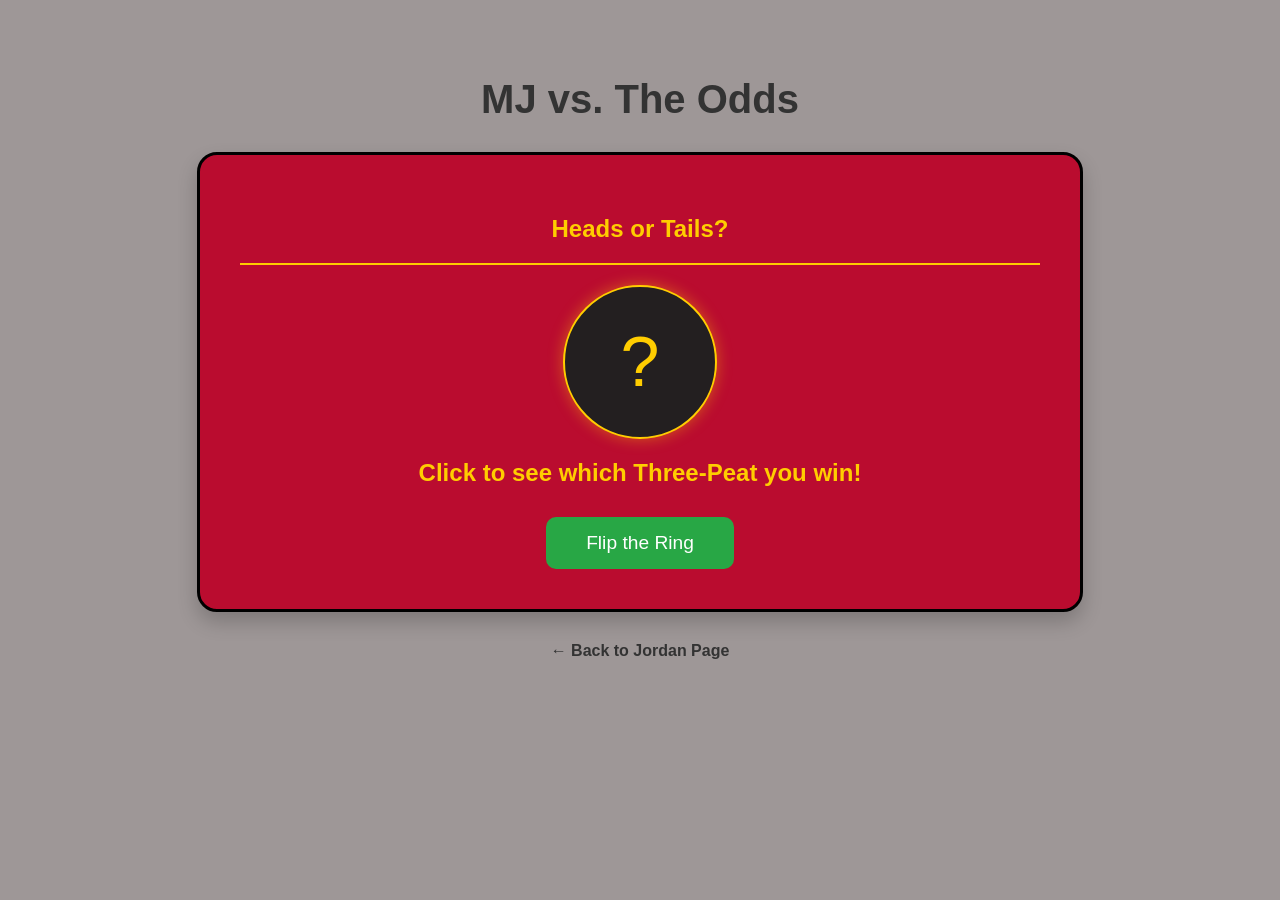
<file: coinflip.html>
<!DOCTYPE html>
<html lang="en">
<head>
    <meta charset="UTF-8">
    <title>MJ's Championship Coin Flip</title>
    <style>
        /* General Page Styling (Matching your gray background) */
        body {
            background-color: #9e9797;
            font-family: 'Arial', sans-serif;
            margin: 0;
            display: flex;
            flex-direction: column;
            align-items: center;
            padding-top: 50px;
        }

        /* Heading Style from your LeBron reference */
        h1 {
            color: #333;
            font-size: 2.5rem;
            margin-bottom: 30px;
        }

        /* The Main Container (Matching the Purple/Red boxes in your photos) */
        .game-container {
            background-color: #ba0c2f; /* Bulls Red - like your LeBron box */
            width: 90%;
            max-width: 800px;
            border: 3px solid #000;
            border-radius: 20px;
            padding: 40px;
            text-align: center;
            box-shadow: 0 10px 20px rgba(0,0,0,0.2);
        }

        /* The "Coin" Area */
        .coin-box {
            background-color: #231f20; /* Bulls Black */
            border: 2px solid #ffcd00; /* Gold Border */
            border-radius: 50%;
            width: 150px;
            height: 150px;
            margin: 20px auto;
            display: flex;
            align-items: center;
            justify-content: center;
            font-size: 70px;
            color: #ffcd00;
            transition: transform 0.6s;
            box-shadow: 0 0 15px rgba(255, 205, 0, 0.4);
        }

        /* Result Text */
        #result-display {
            font-size: 1.5rem;
            color: #ffcd00; /* Gold text to pop against Red/Black */
            font-weight: bold;
            margin-top: 20px;
        }

        /* The Green Button (Matching your "Back to Me" button) */
        .flip-btn {
            background-color: #28a745; 
            color: white;
            border: none;
            padding: 15px 40px;
            font-size: 1.2rem;
            border-radius: 10px;
            cursor: pointer;
            margin-top: 30px;
            transition: transform 0.2s;
        }

        .flip-btn:hover {
            transform: scale(1.05);
            background-color: #218838;
        }

        /* Navigation Link */
        .back-link {
            margin-top: 30px;
            color: #333;
            text-decoration: none;
            font-weight: bold;
        }
    </style>
</head>
<body>

    <h1>MJ vs. The Odds</h1>

    <div class="game-container">
        <h2 style="color: #ffcd00;">Heads or Tails?</h2>
        <hr style="border: 1px solid #ffcd00;">
        
        <div id="coin" class="coin-box">?</div>
        
        <div id="result-display">Click to see which Three-Peat you win!</div>

        <button class="flip-btn" onclick="flipCoin()">Flip the Ring</button>
    </div>

    <a href="hobby.html" class="back-link">← Back to Jordan Page</a>

    <script>
        function flipCoin() {
            const coin = document.getElementById('coin');
            const display = document.getElementById('result-display');
            
            // Add a spin effect
            coin.style.transform = "rotateY(720deg)";
            display.textContent = "Flipping...";

            setTimeout(() => {
                const isHeads = Math.random() < 0.5;
                
                // Reset rotation for next click
                coin.style.transition = "none";
                coin.style.transform = "rotateY(0deg)";
                
                setTimeout(() => {
                    coin.style.transition = "transform 0.6s";
                    if (isHeads) {
                        coin.textContent = "23";
                        display.textContent = "HEADS: The 1991-1993 Dynasty!";
                    } else {
                        coin.textContent = "45";
                        display.textContent = "TAILS: The 1996-1998 Return!";
                    }
                }, 50);
            }, 600);
        }
    </script>

</body>
</html>
</file>
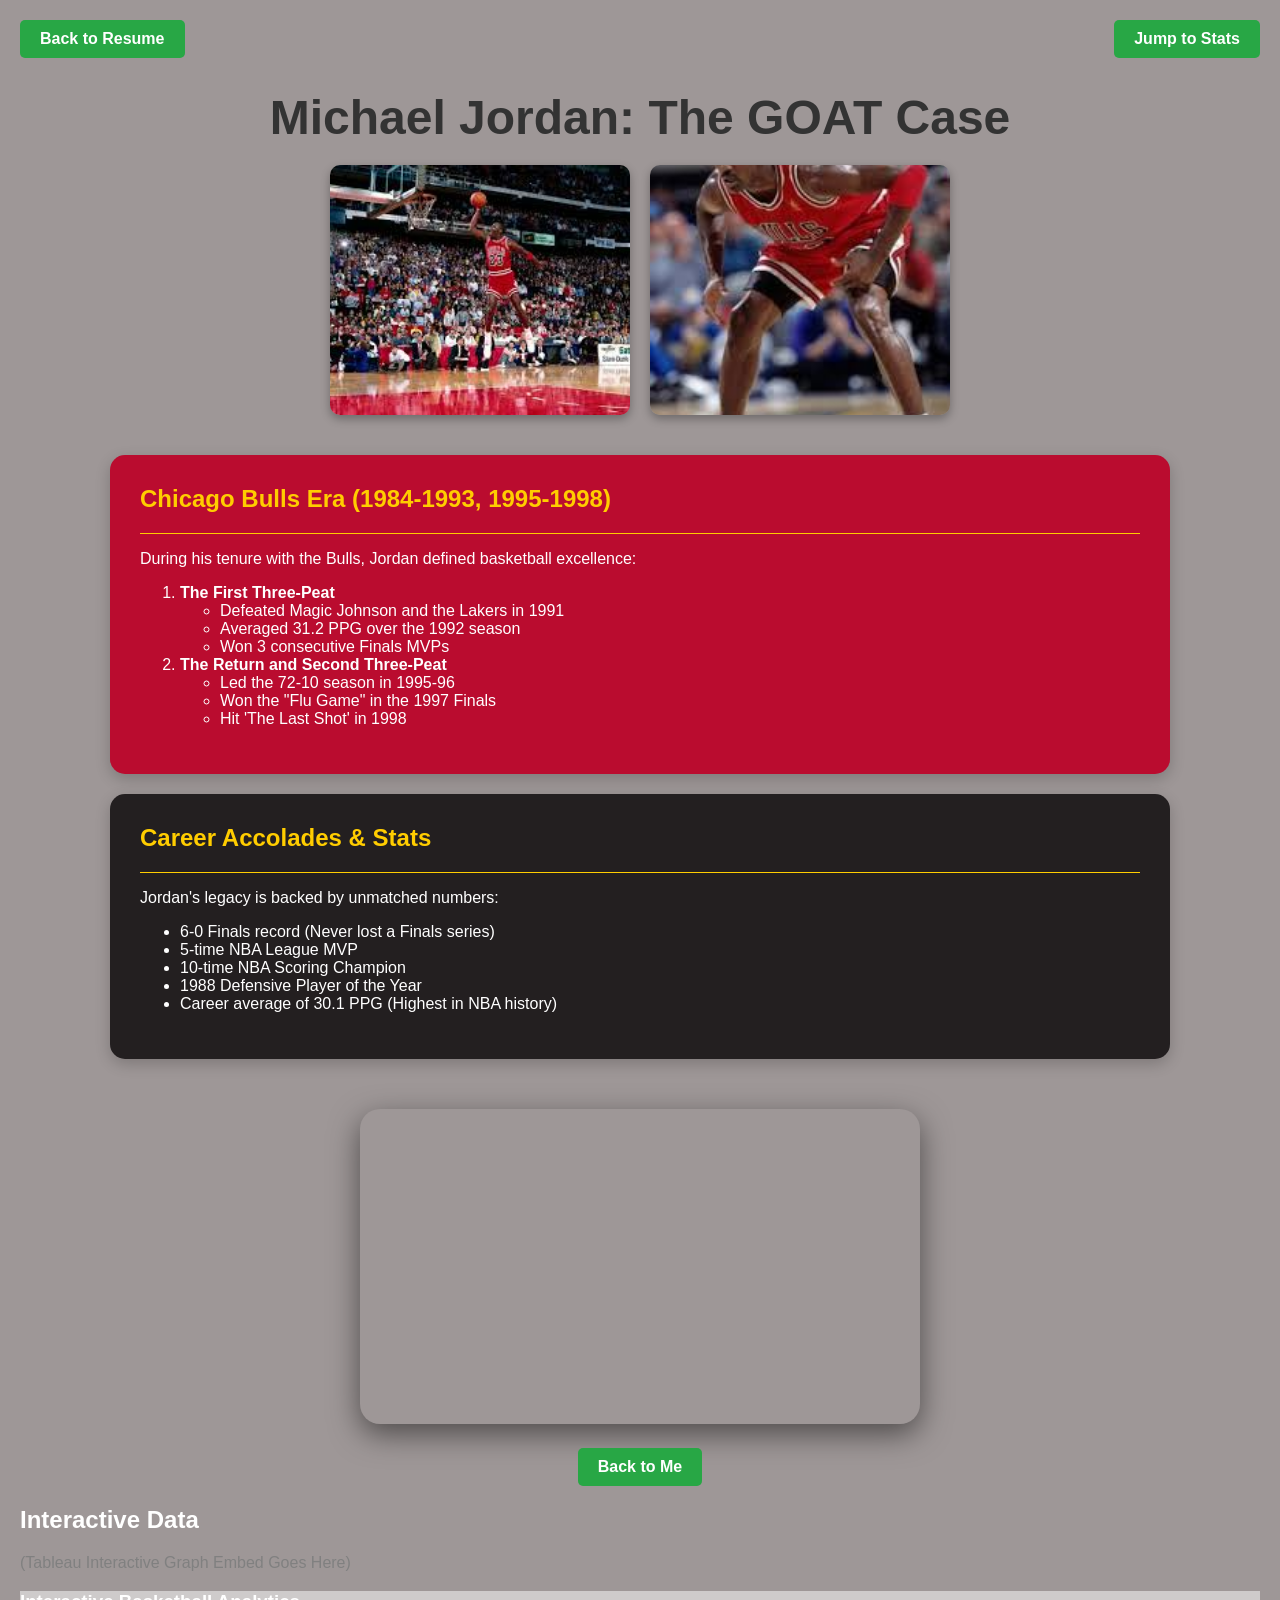
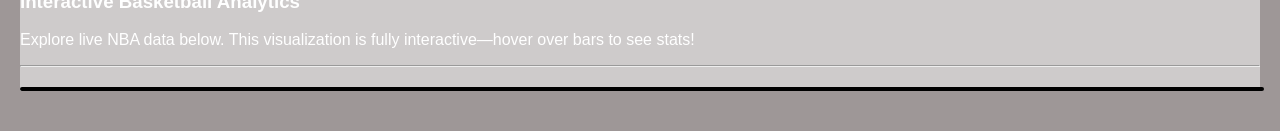
<file: mywork.html>
<!DOCTYPE html>
<html lang="en">
<head>
    <meta charset="UTF-8">
    <title>Michael Jordan: The GOAT Case</title>
    <link rel="stylesheet" href="css/mywork.css">
</head>
<body>

    <nav class="top-nav">
        <a href="resume.html" class="nav-btn">Back to Resume</a>
        <a href="#career-stats" class="nav-btn">Jump to Stats</a>
    </nav>

    <header class="main-header">
        <h1>Michael Jordan: The GOAT Case</h1>
        
        <div class="image-gallery">
            <img src="assets/img/download.jpg" alt="MJ Dunking">
            <img src="assets/img/download-2.jpg" alt="MJ Defense">
        </div>
    </header>

    <main class="content-wrapper">
        <section class="era-box bulls-red">
            <h2>Chicago Bulls Era (1984-1993, 1995-1998)</h2>
            <hr>
            <p>During his tenure with the Bulls, Jordan defined basketball excellence:</p>
            
            <ol>
                <li><strong>The First Three-Peat</strong>
                    <ul>
                        <li>Defeated Magic Johnson and the Lakers in 1991</li>
                        <li>Averaged 31.2 PPG over the 1992 season</li>
                        <li>Won 3 consecutive Finals MVPs</li>
                    </ul>
                </li>
                <li><strong>The Return and Second Three-Peat</strong>
                    <ul>
                        <li>Led the 72-10 season in 1995-96</li>
                        <li>Won the "Flu Game" in the 1997 Finals</li>
                        <li>Hit 'The Last Shot' in 1998</li>
                    </ul>
                </li>
            </ol>
        </section>

        <section id="career-stats" class="era-box bulls-black">
            <h2>Career Accolades & Stats</h2>
            <hr>
            <p>Jordan's legacy is backed by unmatched numbers:</p>
            <ul>
                <li>6-0 Finals record (Never lost a Finals series)</li>
                <li>5-time NBA League MVP</li>
                <li>10-time NBA Scoring Champion</li>
                <li>1988 Defensive Player of the Year</li>
                <li>Career average of 30.1 PPG (Highest in NBA history)</li>
            </ul>
        </section>

        <section class="video-section">
            <div class="video-container">
                <iframe width="560" height="315" src="https://youtu.be/rzQAC8kPJxo?si=75rq20RPyxDQf8wP" title="YouTube video player" frameborder="0" allow="accelerometer; autoplay; clipboard-write; encrypted-media; gyroscope; picture-in-picture; web-share" allowfullscreen></iframe>
            </div>
            <a href="resume.html" class="back-btn">Back to Me</a>
        </section>

        <section class="tableau-section">
            <h2>Interactive Data</h2>
            <div id="tableau-viz">
                <p style="color: gray;">(Tableau Interactive Graph Embed Goes Here)</p>
                <div class="work-item full-width">
    <h3>Interactive Basketball Analytics</h3>
    <p>Explore live NBA data below. This visualization is fully interactive—hover over bars to see stats!</p>
    <hr>
    
    <div id="viz-wrapper">
        <div class='tableauPlaceholder' id='viz1776832804031' style='position: relative'>
            <noscript>
                <a href='#'>
                    <img alt=' ' src='https:&#47;&#47;public.tableau.com&#47;static&#47;images&#47;NB&#47;NBAStats_7&#47;NBAStats&#47;1_rss.png' style='border: none' />
                </a>
            </noscript>
            <object class='tableauViz' style='display:none;'>
                <param name='host_url' value='https%3A%2F%2Fpublic.tableau.com%2F' /> 
                <param name='embed_code_version' value='3' /> 
                <param name='site_root' value='' />
                <param name='name' value='NBAStats_7&#47;NBAStats' />
                <param name='tabs' value='yes' />
                <param name='toolbar' value='yes' />
                <param name='static_image' value='https:&#47;&#47;public.tableau.com&#47;static&#47;images&#47;NB&#47;NBAStats_7&#47;NBAStats&#47;1.png' /> 
                <param name='animate_transition' value='yes' />
                <param name='display_static_image' value='yes' />
                <param name='display_spinner' value='yes' />
                <param name='display_overlay' value='yes' />
                <param name='display_count' value='yes' />
                <param name='language' value='en-US' />
            </object>
        </div>
        <script type='text/javascript'>
            var divElement = document.getElementById('viz1776832804031');
            var vizElement = divElement.getElementsByTagName('object')[0];
            vizElement.style.width='100%';
            vizElement.style.height=(divElement.offsetWidth*0.75)+'px';
            var scriptElement = document.createElement('script');
            scriptElement.src = 'https://public.tableau.com/javascripts/api/viz_v1.js';
            vizElement.parentNode.insertBefore(scriptElement, vizElement);
        </script>
        </div>
</div
            </div>
        </section>
    </main>

</body>
</html>
</file>
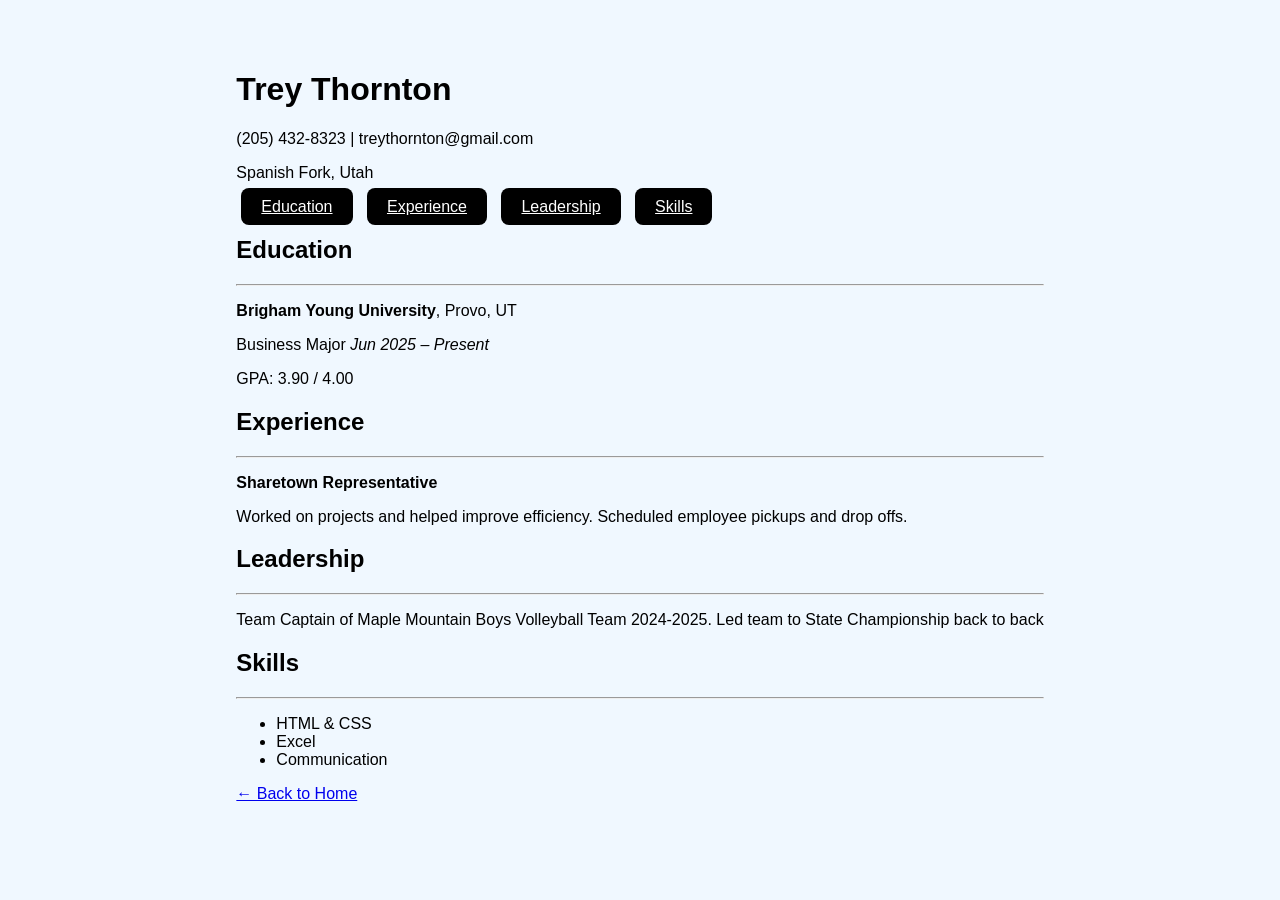
<file: resume.html>
<!DOCTYPE html>
<html>
<head>
  <title>My Resume</title>
  <link rel="stylesheet" href="css/resume.css">

  <!-- Google Font -->
  <link href="https://fonts.googleapis.com/css2?family=Poppins:wght@300;500;700&display=swap" rel="stylesheet">
</head>

<body>

<div class="container">

  <!-- Header -->
  <h1 class="name">Trey Thornton</h1>

  <p class="contact">
    (205) 432-8323 | treythornton@gmail.com
  </p>

  <p class="location">
    Spanish Fork, Utah
  </p>

  <!-- Buttons -->
  <div class="buttons">
  </div>

  <div class="buttons">
    <a href="#education" class="btn">Education</a>
    <a href="#experience" class="btn">Experience</a>
    <a href="#leadership" class="btn">Leadership</a>
    <a href="#skills" class="btn">Skills</a>
  </div>

  <!-- Education Section -->
  <div class="section" id="education">
    <h2>Education</h2>
    <hr>

    <p><strong>Brigham Young University</strong>, Provo, UT</p>
    <p>Business Major <em>Jun 2025 – Present</em></p>
    <p>GPA: 3.90 / 4.00</p>
  </div>

  <!-- Experience -->
  <div class="section" id="experience">
    <h2>Experience</h2>
    <hr>

    <p><strong>Sharetown Representative</strong></p>
    <p>Worked on projects and helped improve efficiency.  Scheduled employee pickups and drop offs.</p>
  </div>

  <!-- Leadership -->
  <div class="section" id="leadership">
    <h2>Leadership</h2>
    <hr>

    <p>Team Captain of Maple Mountain Boys Volleyball Team 2024-2025.  Led team to State Championship back to back</p>
  </div>

  <!-- Skills -->
  <div class="section" id="skills">
    <h2>Skills</h2>
    <hr>

    <ul>
      <li>HTML & CSS</li>
      <li>Excel</li>
      <li>Communication</li>
    </ul>
  </div>

  <!-- Back Button -->
  <a href="index.html" class="back">← Back to Home</a>

</div>

</body>
</html>
</file>
<file: css/mywork.css>
/* Background and Font Defaults */
body {
    background-color: #9e9797; /* The gray color from your screenshot */
    font-family: 'Arial', sans-serif;
    margin: 0;
    padding: 20px;
    color: #fff;
}

.main-header {
    text-align: center;
    margin-bottom: 40px;
}

.main-header h1 {
    font-size: 3rem;
    color: #333;
    margin-bottom: 20px;
}

/* Image Gallery Styling */
.image-gallery {
    display: flex;
    justify-content: center;
    gap: 20px;
    flex-wrap: wrap;
}

.image-gallery img {
    width: 300px;
    height: 250px;
    object-fit: cover;
    border-radius: 10px;
    box-shadow: 0 4px 10px rgba(0,0,0,0.3);
}

/* Era Boxes */
.era-box {
    max-width: 1000px;
    margin: 20px auto;
    padding: 30px;
    border-radius: 15px; /* Rounded corners like your photo */
    box-shadow: 0 5px 15px rgba(0,0,0,0.2);
}

/* Requirement: Different colors for blocks */
.bulls-red {
    background-color: #ba0c2f; /* Bulls Red */
}

.bulls-black {
    background-color: #231f20; /* Bulls Black */
}

.era-box h2 {
    color: #ffcd00; /* Gold/Yellow titles */
    margin-top: 0;
}

.era-box hr {
    border: 0;
    border-top: 1px solid #ffcd00;
    margin: 15px 0;
}

/* Video Styling */
.video-section {
    text-align: center;
    margin-top: 50px;
}

.video-container {
    margin-bottom: 20px;
}

iframe {
    border-radius: 20px;
    box-shadow: 0 10px 30px rgba(0,0,0,0.5);
}

/* Buttons */
.nav-btn, .back-btn {
    background-color: #28a745; /* Green button from your photo */
    color: white;
    padding: 10px 20px;
    text-decoration: none;
    border-radius: 5px;
    font-weight: bold;
    display: inline-block;
}

.top-nav {
    display: flex;
    justify-content: space-between;
    margin-bottom: 20px;
}
/* Makes the Tableau box span across both columns in the grid */
.full-width {
    grid-column: 1 / -1;
    background-color: rgba(255, 255, 255, 0.5) !important;
}

#viz-wrapper {
    width: 100%;
    margin: 20px 0;
    border-radius: 15px;
    overflow: hidden; /* Clips the sharp corners of the Tableau viz to match your site */
    border: 2px solid #000;
}

/* Ensures the actual graph doesn't get cut off */
.tableauPlaceholder {
    margin: 0 auto;
}
</file>
<file: css/resume.css>
/* General Page Styling */
body {
    background-color: #f0f8ff; /* Lightest blue background */
    font-family: 'Arial', sans-serif;
    display: flex;
    justify-content: center;
    padding: 50px 20px;
    margin: 0;
}

/* The Main Container Card */
.main-container {
    background-color: #bcd9ea; /* Soft blue card background */
    width: 100%;
    max-width: 800px;
    border-radius: 40px; /* Large rounded corners */
    padding: 40px;
    text-align: center;
    box-shadow: 0 10px 30px rgba(0,0,0,0.1);
}

/* Header Information */
.header h1 {
    font-size: 2.5rem;
    margin-bottom: 10px;
    color: #333;
}

.contact-info {
    font-size: 0.9rem;
    color: #555;
    margin-bottom: 20px;
}

/* Button Navigation Styling */
.nav-buttons {
    margin: 25px 0;
}

.btn {
    background-color: #000;
    color: #fff;
    border: none;
    padding: 10px 20px;
    margin: 5px;
    border-radius: 8px;
    cursor: pointer;
    font-size: 1rem;
    transition: transform 0.2s;
}

.btn:hover {
    transform: scale(1.05);
}

/* The Content Box (Education Section) */
.content-box {
    background-color: #bcd9ea;
    border: 3px solid #000; /* Thick dark border */
    border-radius: 25px;
    padding: 30px;
    text-align: left;
    margin-top: 30px;
}

.content-box h2 {
    margin-top: 0;
    font-size: 1.8rem;
    border-bottom: 2px solid #555;
    padding-bottom: 10px;
}

.entry {
    margin-top: 20px;
}

.date {
    font-style: italic;
    color: #666;
}
</file>
